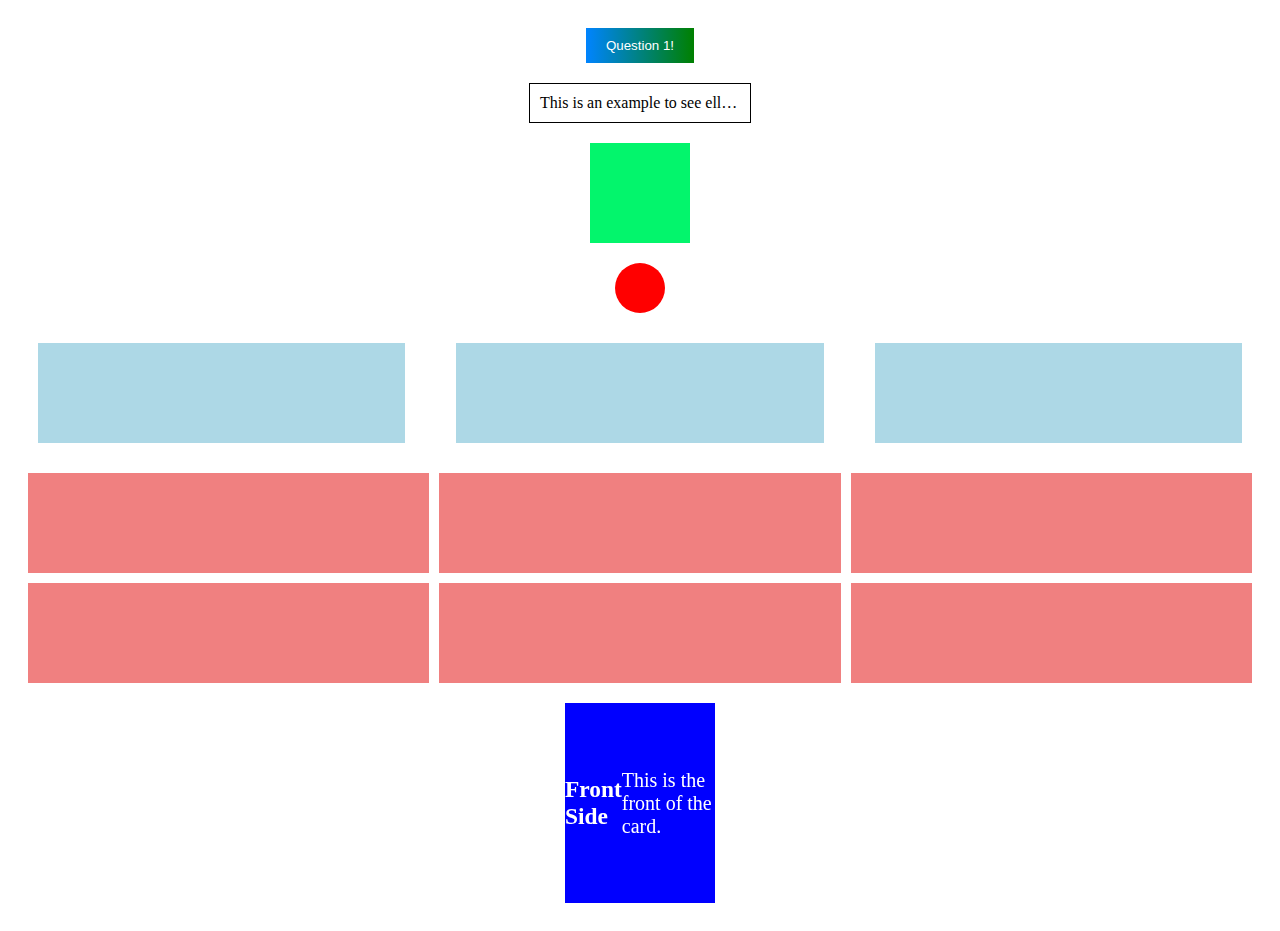
<file: advancecss.html>
<!DOCTYPE html>
<html lang="en">
<head>
    <meta charset="UTF-8">
    <meta name="viewport" content="width=device-width, initial-scale=1.0">
    <title>Advance CSS</title>
    <style>
        body {
            display: flex;
            flex-direction: column;
            align-items: center;
            gap: 20px;
            padding: 20px;
        }

        /* Question 1 */

        .gradient-button {
            background: linear-gradient(to right, rgb(0, 132, 255), green);
            color: white;
            border: none;
            padding: 10px 20px;
            cursor: pointer;
            transition: background 0.3s;
        }

        .gradient-button:hover {
            background: linear-gradient(to right, red, yellow);
        }

        /* Question 2*/

        .truncate-box {
            width: 200px;
            white-space: nowrap;
            overflow: hidden;
            text-overflow: ellipsis;
            border: 1px solid #000;
            padding: 10px;
        }

        /* Question 3 */

        .square-box {
            width: 100px;
            height: 100px;
            background-color: rgb(3, 245, 108);
            transition: transform 0.3s;
        }

        .square-box:hover {
            transform: rotate(45deg) scale(1.5) translateX(50px);
        }
        
        /* Question 4 */

        .ball {
            width: 50px;
            height: 50px;
            background-color: red;
            border-radius: 50%;
            position: relative;
            animation: bounce 1s infinite;
        }

        @keyframes bounce {
            0%{
            transform: translateY(0);
        }

        100%{
            transform: translateY(-100px);
        }
        }

        /* Question 5 */

        .container {
            display: flex;
            justify-content: space-between;
            flex-wrap: wrap;
            width: 100%;
        }

        .box {
            width: 30%;
            height: 100px;
            background-color: lightblue;
            margin: 10px;
        }

        @media (max-width: 600px) {
            .box {
                width: 100%;
            }
        }
        
        /* Question 6 */

        .grid-container {
            display: grid;
            grid-template-columns: repeat(3, 1fr);
            gap: 10px;
            width: 100%;
        }

        .grid-item {
            background-color: lightcoral;
            height: 100px;
        }

        @media (max-width: 500px) {
            .grid-container {
                grid-template-columns: 1fr;
            }
        }

        /* Question 7 */

        .card {
            width: 150px;
            height: 200px;
            perspective: 1000px;
        }

        .card-inner {
            position: relative;
            width: 100%;
            height: 100%;
            transition: transform 0.6s;
            transform-style: preserve-3d;
        }

        .card:hover .card-inner {
            transform: rotateY(180deg);
        }

        .card-front, .card-back {
            position: absolute;
            width: 100%;
            height: 100%;
            backface-visibility: hidden;
            display: flex;
            justify-content: center;
            align-items: center;
            font-size: 20px;
            color: white;
        }

        .card-front {
            background-color: blue;
        }

        .card-back {
            background-color: green;
            transform: rotateY(180deg);
        }           
    </style>
</head>
<body>
    <!--Question 1-->
    <button class="gradient-button">Question 1!</button>

    <!--Question 2-->
    <div class="truncate-box">This is an example to see ellipsis.</div>

    <!--Question 3-->
    <div class="square-box"></div>

    <!--Question 4-->
    <div class="ball"></div>

    <!--Question 5-->
    <div class="container">
        <div class="box"></div>
        <div class="box"></div>
        <div class="box"></div>
    </div>
    
    <!--Question 6-->
    <div class="grid-container">
        <div class="grid-item"></div>
        <div class="grid-item"></div>
        <div class="grid-item"></div>
        <div class="grid-item"></div>
        <div class="grid-item"></div>
        <div class="grid-item"></div>
    </div>

    <!--Question 7-->
    <div class="card">
        <div class="card-inner">
            <div class="card-front">
                <h3>Front Side</h3>
                <p>This is the front of the card.</p>
            </div>
            <div class="card-back">
                <h3>Back Side</h3>
                <p>This is the back of the card with more details.</p>
            </div>
        </div>
    </div>
</body>
</html>
</file>
